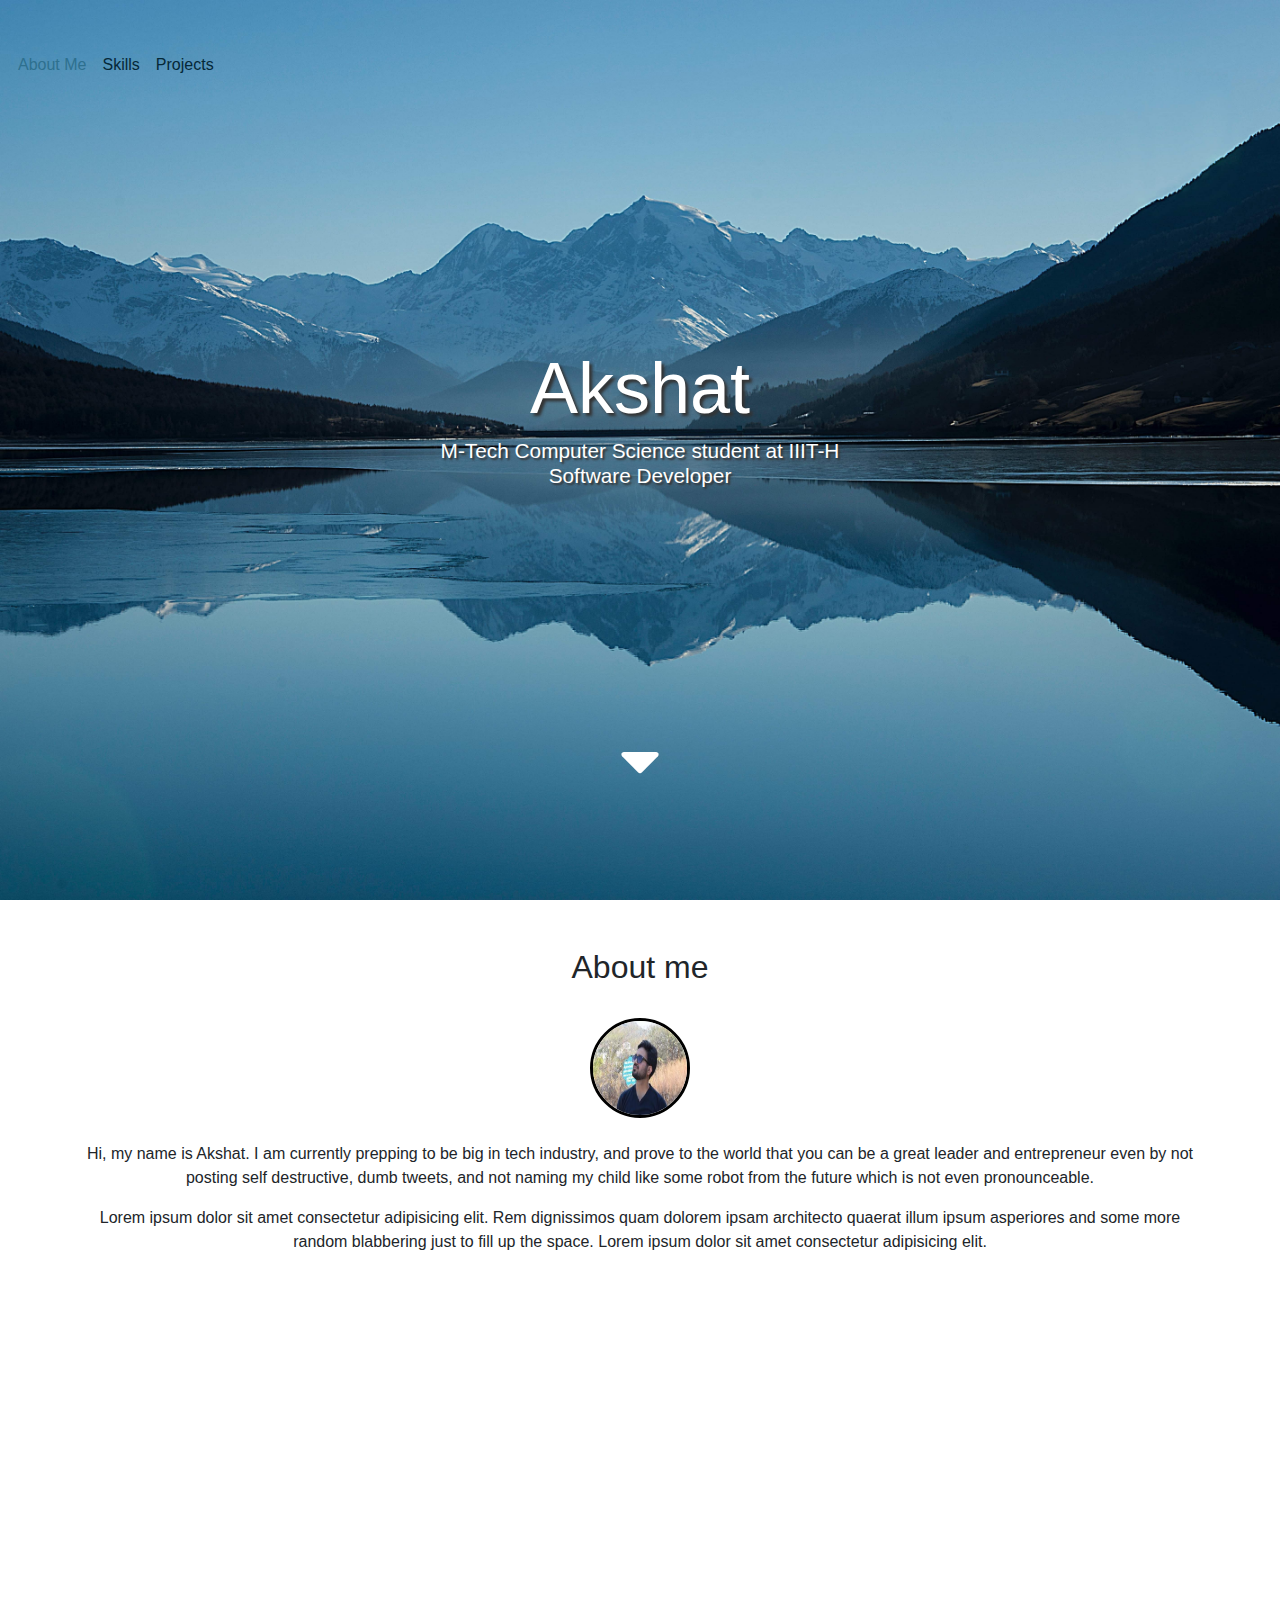
<file: index.html>
<!DOCTYPE html>
<html lang="en">
  <head>
    <meta charset="UTF-8" />
    <meta name="viewport" content="width=device-width, initial-scale=1.0" />
    <link rel="stylesheet" href="fontawesome-5.5/css/all.min.css" />
    <link
      rel="stylesheet"
      href="https://stackpath.bootstrapcdn.com/bootstrap/4.5.2/css/bootstrap.min.css"
      integrity="sha384-JcKb8q3iqJ61gNV9KGb8thSsNjpSL0n8PARn9HuZOnIxN0hoP+VmmDGMN5t9UJ0Z"
      crossorigin="anonymous"
    />
    <link rel="stylesheet" href="styles.css" />
    <title>Akshat</title>
  </head>
  <body>
    <div class="fluid-container">
        <section class="main-container">
                <!-- Navigation -->
                <nav class="navbar navbar-expand-lg navbar-light" >
                    <button class="navbar-toggler" type="button" data-toggle="collapse" data-target="#navbarNavAltMarkup" aria-controls="navbarNavAltMarkup" aria-expanded="false" aria-label="Toggle navigation">
                      <span class="navbar-toggler-icon"></span>
                    </button>
                    <div class="collapse navbar-collapse" id="navbarNavAltMarkup">
                      <div class="navbar-nav">
                        <a class="nav-link active white-nav" id="about-me-nav" href="index.html">About Me <span class="sr-only">(current)</span></a>
                        <a class="nav-link white-nav" id="skills-nav" href="skills.html">Skills</a>
                        <a class="nav-link white-nav" id="projects-nav" href="projects.html">Projects</a>
                      </div>
                    </div>
                  </nav>
                <div class="container landing-content d-flex flex-column justify-content-center">
                      <div id="name-section" class="text-center">
                          <section >
                              <div class="row align-items-center">
                                <div class="col-md">
                                    <h2 class="text-white title">Akshat</h1>
                                      <h4 class="text-white subtitle">
                                          M-Tech Computer Science student at IIIT-H
                                          <br />Software Developer
                                      </h4>
                                </div>
                              </div>
                              <div class="tm-next tm-intro-next">
                                  <a href="#about-me-container" class="text-center tm-down-arrow-link">
                                    <i class="fas fa-4x fa-caret-down tm-down-arrow"></i>
                                  </a>
                              </div>   
                          </section>
                      </div>
                </div>
            <section>
                
            </section>
        </section>
        <section id="about-me-container">
            <div class="about-me container d-flex flex-column justify-content-center text-center pt-5">
                <div class="row">
                    <div class="col">
                        <h2>About me</h2>
                    </div>
                </div>
                <div class="row mb-4 mt-4">
                  <div class="col">
                    <img src="img/DSC_0081.jpg" id="profile-image">
                  </div>
                </div>
                <div class="row">
                    <div class="col">
                        <p>Hi, my name is Akshat. I am currently prepping to be big in tech industry, and prove to the world that you can be 
                            a great leader and entrepreneur even by not posting self destructive, dumb tweets, and not naming my child like some robot from the future which is not even pronounceable.
                        </p>
                    </div>
                </div>
                <div class="row">
                    <div class="col">
                        <p>Lorem ipsum dolor sit amet consectetur adipisicing elit. Rem dignissimos quam dolorem ipsam architecto quaerat illum ipsum asperiores and some more random blabbering just to fill up the space. Lorem ipsum dolor sit amet consectetur adipisicing elit.</p>
                    </div>
                </div>
            </div>

        </section>
    </div>
    <script src="js/jquery-3.5.1.min.js"></script>
    <script src="https://stackpath.bootstrapcdn.com/bootstrap/4.5.2/js/bootstrap.min.js" integrity="sha384-B4gt1jrGC7Jh4AgTPSdUtOBvfO8shuf57BaghqFfPlYxofvL8/KUEfYiJOMMV+rV" crossorigin="anonymous"></script>
    <script src="js/script.js"></script>
  </body>
</html>
</file>
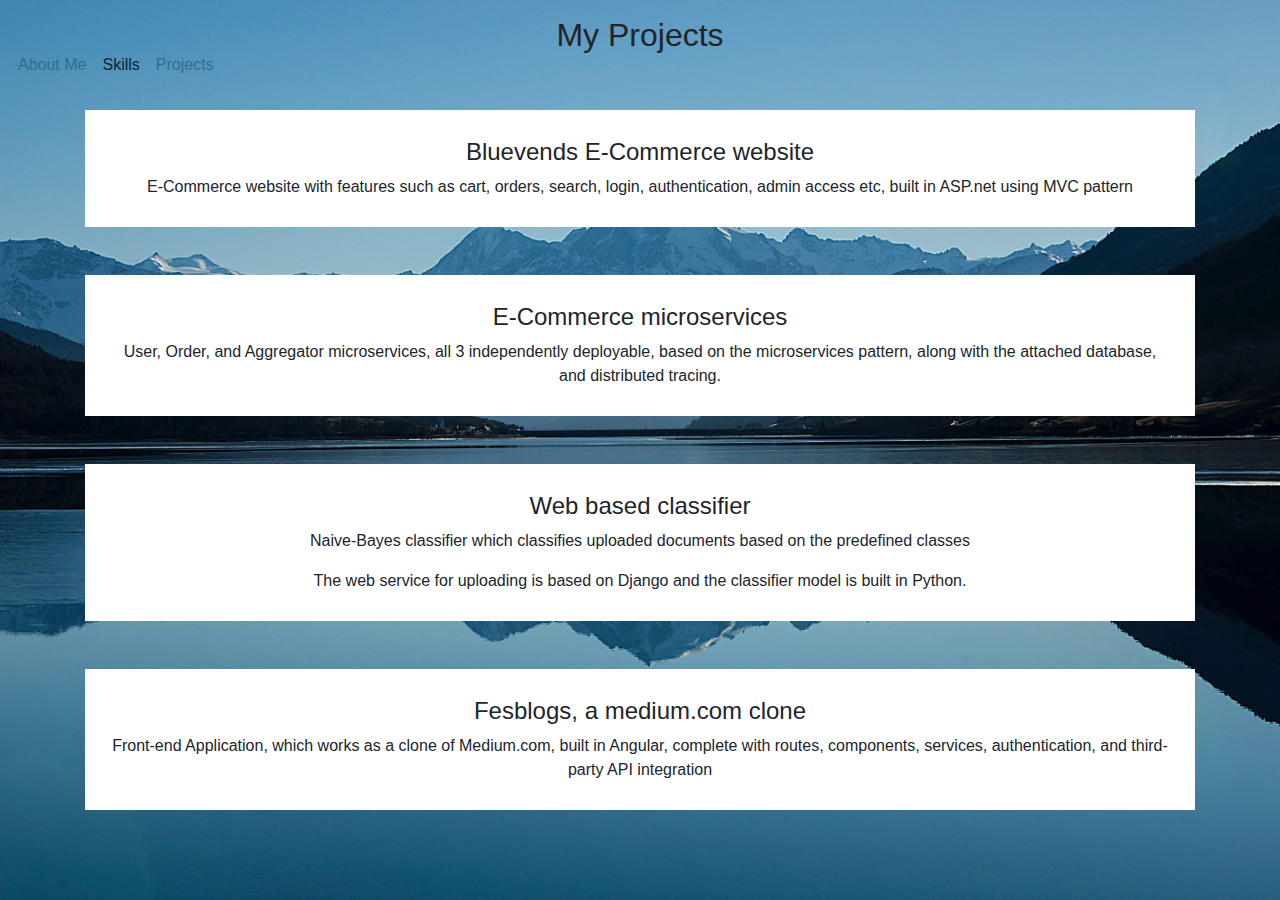
<file: projects.html>
<!DOCTYPE html>
<html lang="en">
  <head>
    <meta charset="UTF-8" />
    <meta name="viewport" content="width=device-width, initial-scale=1.0" />
    <link rel="stylesheet" href="fontawesome-5.5/css/all.min.css" />
    <link
      rel="stylesheet"
      href="https://stackpath.bootstrapcdn.com/bootstrap/4.5.2/css/bootstrap.min.css"
      integrity="sha384-JcKb8q3iqJ61gNV9KGb8thSsNjpSL0n8PARn9HuZOnIxN0hoP+VmmDGMN5t9UJ0Z"
      crossorigin="anonymous"
    />
    <link rel="stylesheet" href="styles.css" />
    <title>Akshat</title>
  </head>
  <body class="main-container">
    <div class="fluid-container">
        <section>
                <nav class="navbar navbar-expand-lg navbar-light" >
                    <button class="navbar-toggler" type="button" data-toggle="collapse" data-target="#navbarNavAltMarkup" aria-controls="navbarNavAltMarkup" aria-expanded="false" aria-label="Toggle navigation">
                      <span class="navbar-toggler-icon"></span>
                    </button>
                    <div class="collapse navbar-collapse" id="navbarNavAltMarkup">
                      <div class="navbar-nav">
                        <a class="nav-link white-nav" id="about-me-nav" href="index.html">About Me <span class="sr-only">(current)</span></a>
                        <a class="nav-link white-nav" id="skills-nav" href="skills.html">Skills</a>
                        <a class="nav-link white-nav active" id="projects-nav" href="projects.html">Projects</a>
                      </div>
                    </div>
                  </nav>
                <div class="container landing-content d-flex flex-column justify-content-center">
                    <div class="row">
                        <div class="col text-center">
                            <h2>My Projects</h2>
                        </div>
                    </div>
                    <div style="background-color: white;" class="text-center p-1 mt-5">

                        <div class="row mt-3">
                            <div class="col">
                                <div class="container">
                                    <div class="row p-2 text-center">
                                        <div class="col">
                                            <h4> Bluevends E-Commerce website</h4>
                                            <p>E-Commerce website with features such as cart, orders, search,
                                                login, authentication, admin access etc, built in ASP.net using
                                                MVC pattern</p>
                                        </div>
                                    </div>
                                </div>
                            </div>
                        </div>
                        
                    </div>
                    <div style="background-color: white;" class="text-center p-1 mt-5">

                        <div class="row mt-3">
                            <div class="col">
                                <div class="container">
                                    <div class="row p-2 text-center">
                                        <div class="col">
                                            <h4> E-Commerce microservices</h4>
                                            <p>User, Order, and Aggregator microservices, all 3 independently
                                                deployable, based on the microservices pattern, along with the
                                                attached database, and distributed tracing.</p>
                                        </div>
                                    </div>
                                </div>
                            </div>
                        </div>
                        
                    </div>
                    <div style="background-color: white;" class="text-center p-1 mt-5">

                        <div class="row mt-3">
                            <div class="col">
                                <div class="container">
                                    <div class="row p-2 text-center">
                                        <div class="col">
                                            <h4> Web based classifier</h4>
                                            <p>Naive-Bayes classifier which classifies uploaded documents
                                                based on the predefined classes</p>
                                            <p>The web service for uploading is based on Django and the
                                                classifier model is built in Python.</p>
                                        </div>
                                    </div>
                                </div>
                            </div>
                        </div>
                        
                    </div>
                    <div style="background-color: white;" class="text-center p-1 mt-5">

                        <div class="row mt-3">
                            <div class="col">
                                <div class="container">
                                    <div class="row p-2 text-center">
                                        <div class="col">
                                            <h4> Fesblogs, a medium.com clone</h4>
                                            <p>Front-end Application, which works as a clone of Medium.com,
                                                built in Angular, complete with routes, components, services,
                                                authentication, and third-party API integration</p>
                                        </div>
                                    </div>
                                </div>
                            </div>
                        </div>
                        
                    </div>
                </div>
        </section>
    </div>
    <script src="js/jquery-3.5.1.min.js"></script>
    <script src="https://stackpath.bootstrapcdn.com/bootstrap/4.5.2/js/bootstrap.min.js" integrity="sha384-B4gt1jrGC7Jh4AgTPSdUtOBvfO8shuf57BaghqFfPlYxofvL8/KUEfYiJOMMV+rV" crossorigin="anonymous"></script>
    <script src="js/script.js"></script>
    <script>
        $(document).on('ready',function(){
            $('.progress .progress-bar').css("width",function() {
            return $(this).attr("aria-valuenow") + "%";
            })
        })
    </script>
  </body>
</html>
</file>
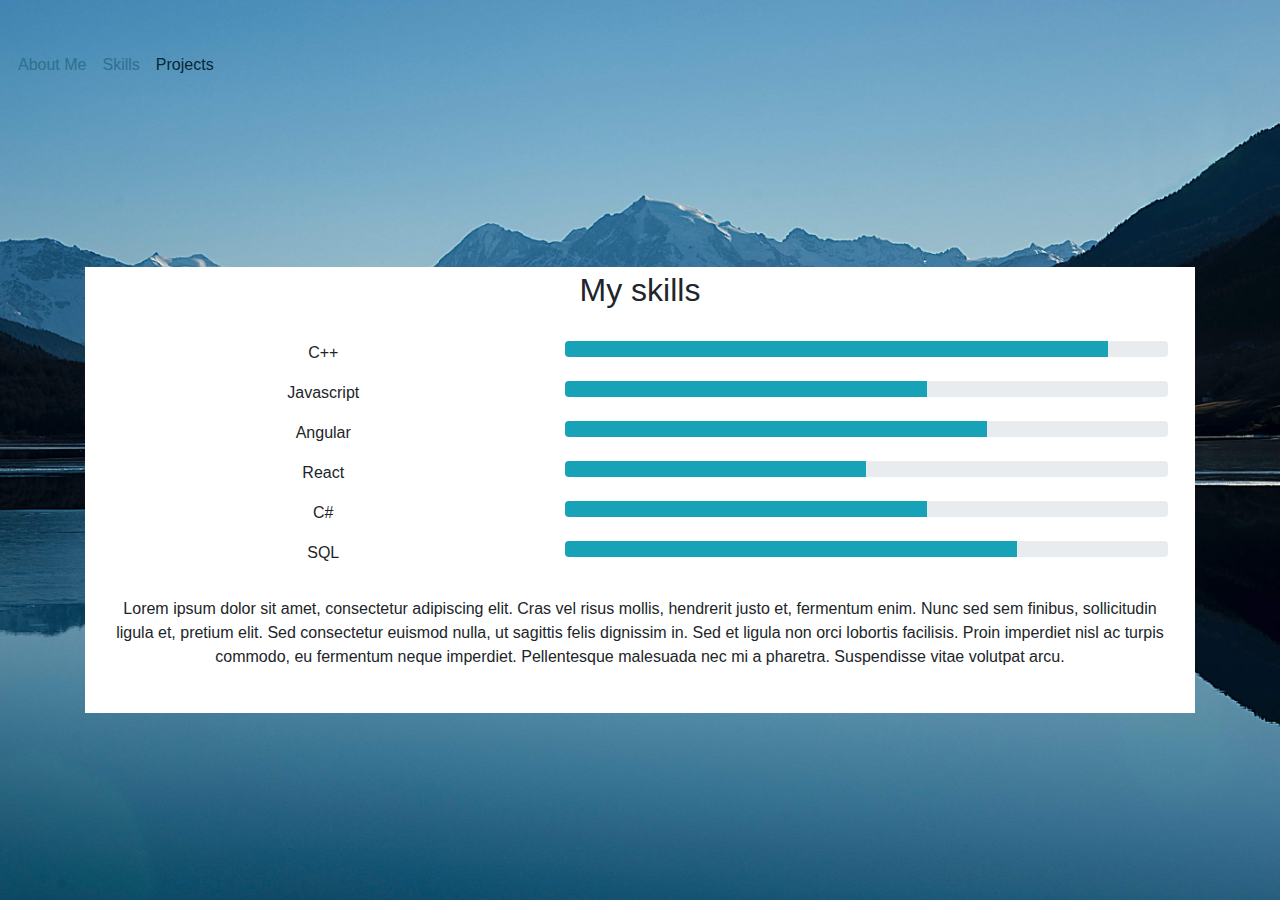
<file: skills.html>
<!DOCTYPE html>
<html lang="en">
  <head>
    <meta charset="UTF-8" />
    <meta name="viewport" content="width=device-width, initial-scale=1.0" />
    <link rel="stylesheet" href="fontawesome-5.5/css/all.min.css" />
    <link
      rel="stylesheet"
      href="https://stackpath.bootstrapcdn.com/bootstrap/4.5.2/css/bootstrap.min.css"
      integrity="sha384-JcKb8q3iqJ61gNV9KGb8thSsNjpSL0n8PARn9HuZOnIxN0hoP+VmmDGMN5t9UJ0Z"
      crossorigin="anonymous"
    />
    <link rel="stylesheet" href="styles.css" />
    <title>Akshat</title>
  </head>
  <body>
    <div class="fluid-container">
        <section class="main-container">
                <!-- Navigation -->
                <nav class="navbar navbar-expand-lg navbar-light" >
                    <button class="navbar-toggler" type="button" data-toggle="collapse" data-target="#navbarNavAltMarkup" aria-controls="navbarNavAltMarkup" aria-expanded="false" aria-label="Toggle navigation">
                      <span class="navbar-toggler-icon"></span>
                    </button>
                    <div class="collapse navbar-collapse" id="navbarNavAltMarkup">
                      <div class="navbar-nav">
                        <a class="nav-link white-nav" id="about-me-nav" href="index.html">About Me <span class="sr-only">(current)</span></a>
                        <a class="nav-link white-nav active" id="skills-nav" href="skills.html">Skills</a>
                        <a class="nav-link white-nav" id="projects-nav" href="projects.html">Projects</a>
                      </div>
                    </div>
                  </nav>
                <div class="container landing-content d-flex flex-column justify-content-center">
                    <div style="background-color: white;" class="text-center p-1 mt-5">

                        <div class="row">
                            <div class="col">
                                <h2>My skills</h2>
                            </div>
                        </div>
                        <div class="row mt-3">
                            <div class="col">
                                <div class="container">
                                    <div class="row p-2 text-center">
                                        <div class="col-5">
                                            <span> C++</span>
                                        </div>
                                        <div class="col-7">
                                            <div class="progress">
                                                <div class="progress-bar bg-info" role="progressbar" style="width: 90%" aria-valuenow="90%" aria-valuemin="0" aria-valuemax="100"></div>
                                              </div>
                                        </div>
                                    </div>
                                    <div class="row p-2 text-center">
                                        <div class="col-5">
                                            <span> Javascript</span>
                                        </div>
                                        <div class="col-7">
                                            <div class="progress">
                                                <div class="progress-bar bg-info" role="progressbar" style="width: 60%" aria-valuenow="60%" aria-valuemin="0" aria-valuemax="100"></div>
                                              </div>
                                        </div>
                                    </div>
                                    <div class="row p-2 text-center">
                                        <div class="col-5">
                                            <span> Angular<span>
                                        </div>
                                        <div class="col-7">
                                            <div class="progress">
                                                <div class="progress-bar bg-info" role="progressbar" style="width: 70%" aria-valuenow="70%" aria-valuemin="0" aria-valuemax="100"></div>
                                              </div>
                                        </div>
                                    </div>
                                    <div class="row p-2 text-center">
                                        <div class="col-5">
                                            <span> React</span>
                                        </div>
                                        <div class="col-7">
                                            <div class="progress">
                                                <div class="progress-bar bg-info" role="progressbar" style="width: 50%" aria-valuenow="50%" aria-valuemin="0" aria-valuemax="100"></div>
                                              </div>
                                        </div>
                                    </div>
                                    <div class="row p-2 text-center">
                                        <div class="col-5">
                                            <span> C#</span>
                                        </div>
                                        <div class="col-7">
                                            <div class="progress">
                                                <div class="progress-bar bg-info" role="progressbar" style="width: 60%" aria-valuenow="60%" aria-valuemin="0" aria-valuemax="100"></div>
                                              </div>
                                        </div>
                                    </div>
                                    <div class="row p-2 text-center">
                                        <div class="col-5">
                                            <span> SQL</span>
                                        </div>
                                        <div class="col-7">
                                            <div class="progress">
                                                <div class="progress-bar bg-info" role="progressbar" style="width: 75%" aria-valuenow="75%" aria-valuemin="0" aria-valuemax="100"></div>
                                              </div>
                                        </div>
                                    </div>
                                    <div class="row p-2 text-center">
                                        <div class="col p-3">
                                            <p>
                                                Lorem ipsum dolor sit amet, consectetur adipiscing elit. Cras vel risus mollis, hendrerit justo et, fermentum enim. Nunc sed sem finibus, sollicitudin ligula et, pretium elit. Sed consectetur euismod nulla, ut sagittis felis dignissim in. Sed et ligula non orci lobortis facilisis. Proin imperdiet nisl ac turpis commodo, eu fermentum neque imperdiet. Pellentesque malesuada nec mi a pharetra. Suspendisse vitae volutpat arcu.
                                            </p>
                                        </div>
                                    </div>
                                </div>
                            </div>
                        </div>
                        
                    </div>
                </div>
        </section>
    </div>
    <script src="js/jquery-3.5.1.min.js"></script>
    <!-- <script src="https://code.jquery.com/jquery-3.5.1.slim.min.js" integrity="sha384-DfXdz2htPH0lsSSs5nCTpuj/zy4C+OGpamoFVy38MVBnE+IbbVYUew+OrCXaRkfj" crossorigin="anonymous"></script>
    <script src="https://cdn.jsdelivr.net/npm/popper.js@1.16.1/dist/umd/popper.min.js" integrity="sha384-9/reFTGAW83EW2RDu2S0VKaIzap3H66lZH81PoYlFhbGU+6BZp6G7niu735Sk7lN" crossorigin="anonymous"></script> -->
    <script src="https://stackpath.bootstrapcdn.com/bootstrap/4.5.2/js/bootstrap.min.js" integrity="sha384-B4gt1jrGC7Jh4AgTPSdUtOBvfO8shuf57BaghqFfPlYxofvL8/KUEfYiJOMMV+rV" crossorigin="anonymous"></script>
    <script src="js/script.js"></script>
    <script>
        $(document).on('ready',function(){
            $('.progress .progress-bar').css("width",function() {
            return $(this).attr("aria-valuenow") + "%";
            })
        })
    </script>
  </body>
</html>
</file>
<file: styles.css>
.main-container {
  background-image: url("img/Webp.net-compress-image.jpg");
  background-attachment: fixed;
  background-size: cover;
  background-repeat: no-repeat;
  height: 100vh;
  min-height: 375px;
  position: relative;
}

.landing-content {
  width: 100%;
  height: 100%;
}
#name-section {
  margin-top: -90px;
}
.mt-90 {
  margin-top: 90px;
}

.title {
  font-size: 4.5rem;
  text-shadow: 3px 3px 3px #333;
}

.subtitle {
  font-size: 1.3rem;
  text-shadow: 2px 2px 2px #333;
}

.tm-intro-next {
  position: absolute;
  bottom: 100px;
  left: 0;
  right: 0;
}

.tm-down-arrow {
  color: white;
  cursor: pointer;
  background: transparent;
  border-radius: 50%;
  padding: 10px 22px 8px;
  transition: all 0.5s ease;
}

.tm-down-arrow:hover,
.tm-down-arrow:focus {
  color: black;
  background: white;
}

/* ------------------------------------------------------------------------About me */
#about-me-container {
  height: 100vh;
  min-height: 375px;
  position: relative;
}

#navbarNavAltMarkup{
    float: left;
    position: absolute;
    left: 10px;
    top: 45px;
}

a.white-nav.active {
    color:  #2e708f !important;
}

a.white-nav {
  color: #052838 !important;
}

#profile-image {
  border-radius: 60%; 
  width: 100px; 
  height: 100px;
  border: 3px solid black;
}

/* .progress-bar {
  -webkit-transition: width 2.5s ease;
  transition: width 2.5s ease;
} */
</file>
